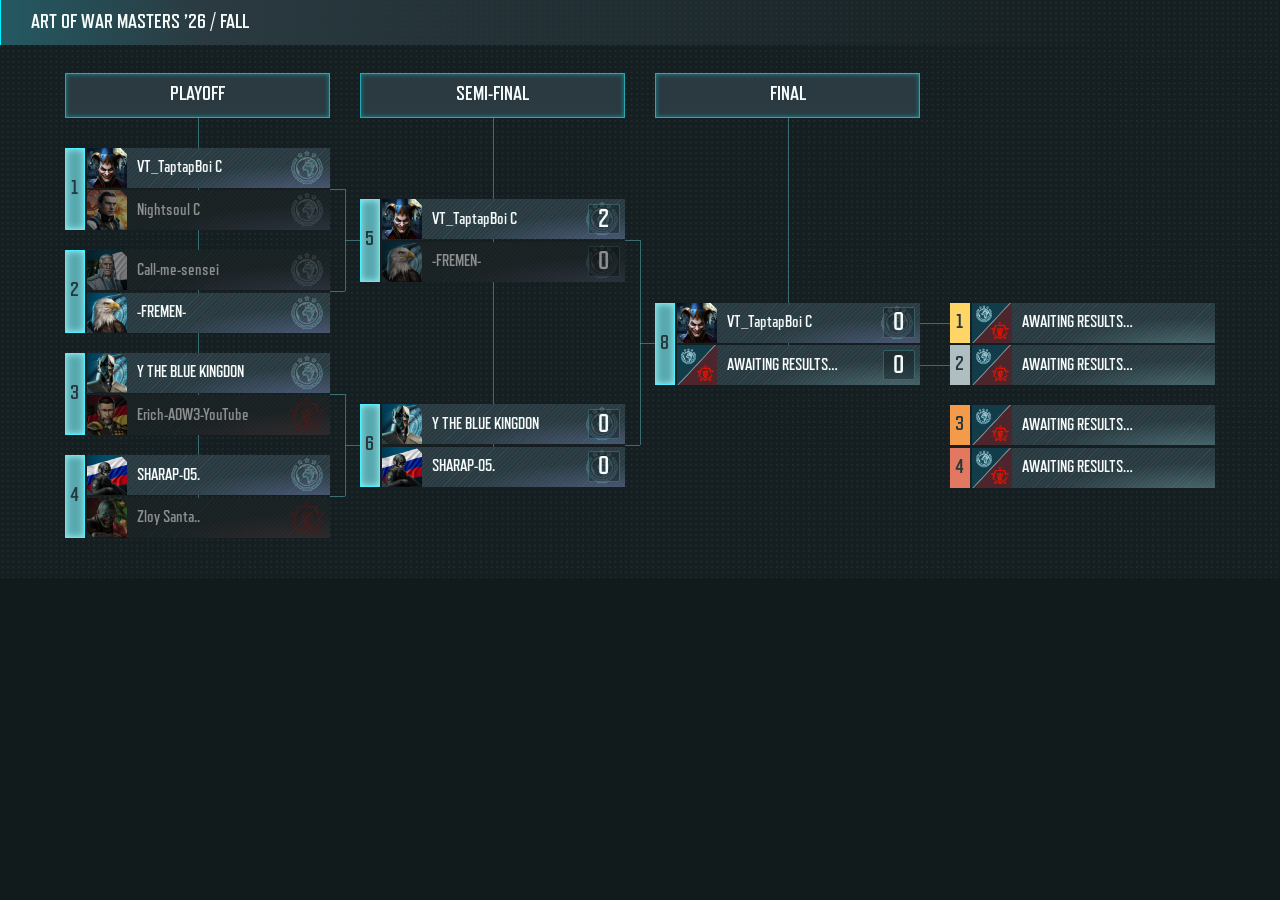
<file: index.html>
<!doctype html>
<html data-mode="pages" data-feed="https://raw.githubusercontent.com/aow3-datavault/aow-masters-26-fall/refs/heads/main/state.json" lang="en">
<head>
  <meta charset="utf-8">
  <meta name="viewport" content="width=device-width, initial-scale=1">
  <title>AOW Masters Lab</title>
  <link rel="stylesheet" href="styles.css">
  <script src="app.js" defer></script>
</head>
<body>
  <main id="app" aria-live="polite"></main>
</body>
</html>
</file>
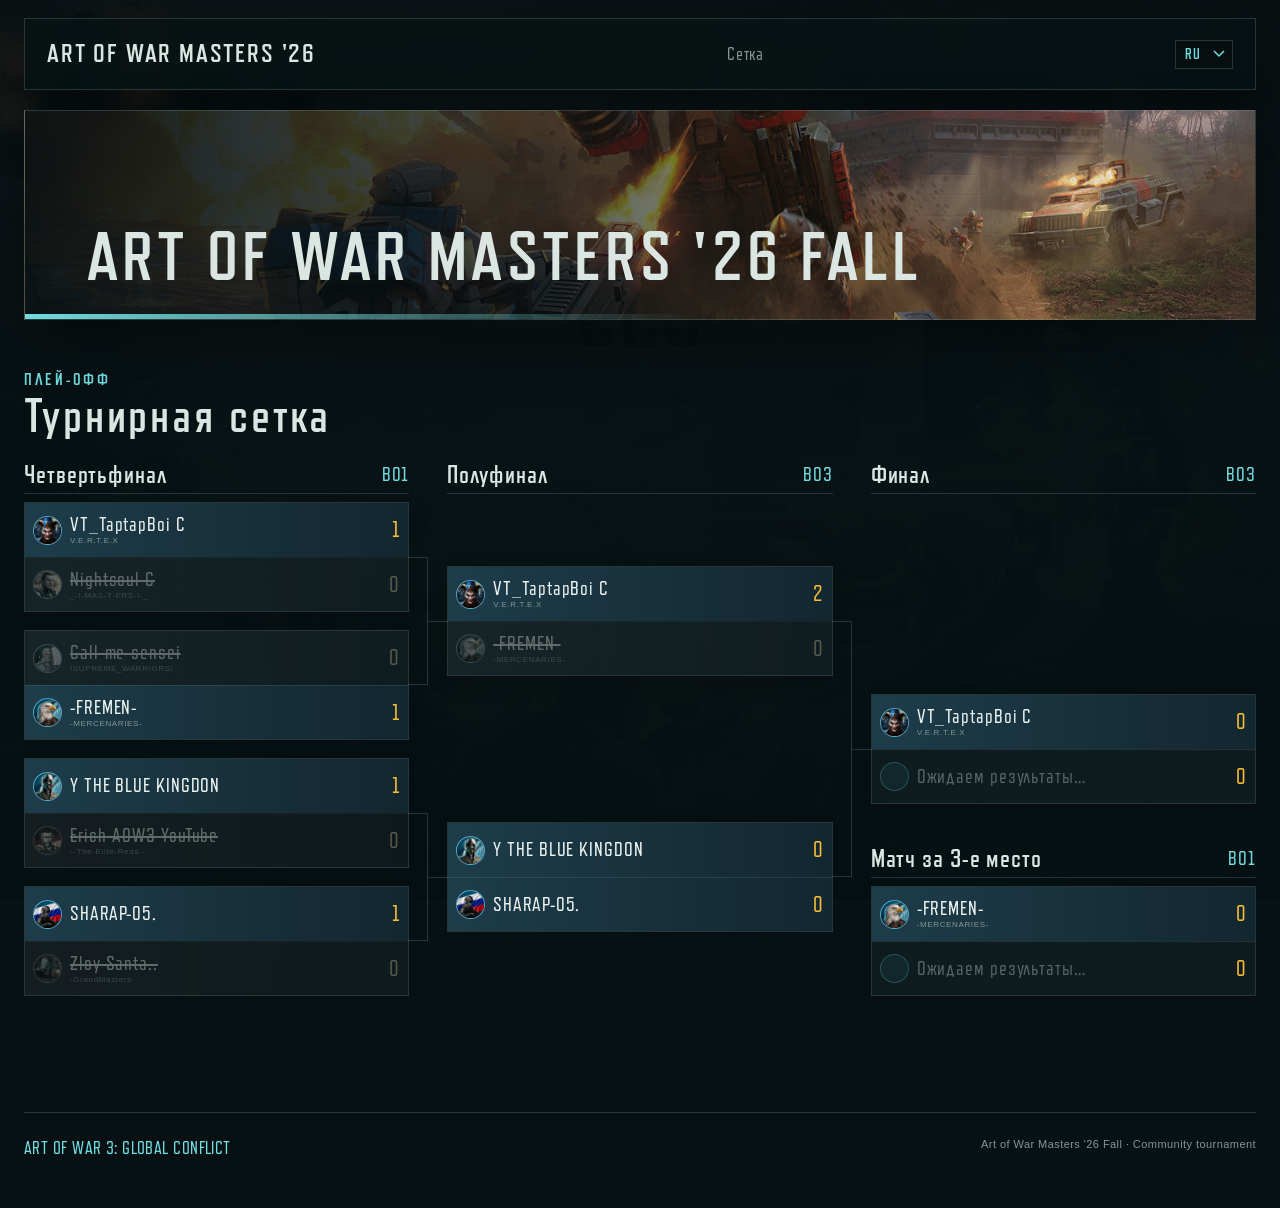
<file: fall/index.html>
<!doctype html>
<html data-mode="pages" data-feed="https://raw.githubusercontent.com/aow3-datavault/aow-masters-26-fall/refs/heads/main/state.json" lang="ru">
  <head>
    <meta charset="UTF-8" />
    <meta name="viewport" content="width=device-width, initial-scale=1" />
    <meta name="theme-color" content="#0b1114" />
    <title>Art of War Masters '26 Fall</title>
    <link rel="stylesheet" href="styles.css" /><link rel="stylesheet" href="fall.css" />
  </head>
  <body>
    <header class="site-header">
      <a class="brand" href="#top" aria-label="Art of War Masters '26 Fall">
        <span>ART OF WAR MASTERS '26</span>
      </a>
      <nav data-i18n-aria-label="navigationLabel" aria-label="Навигация по странице">
        <a href="#bracket" data-i18n="navBracket">Сетка</a>
      </nav>
      <label class="language-switch"><span class="visually-hidden" data-i18n="languageLabel">Язык</span><select id="language-select" data-i18n-aria-label="languageLabel" aria-label="Язык"><option value="ru">RU</option><option value="en">EN</option></select></label>
    </header>

    <main id="top">
      <section class="hero" aria-labelledby="page-title">
        <div class="hero-copy">
          <h1 id="page-title">ART OF WAR MASTERS '26 FALL</h1>
        </div>
      </section>

      <section class="section bracket-section" id="bracket" aria-labelledby="bracket-title">
        <div class="section-heading">
          <div>
            <p class="eyebrow" data-i18n="mainStage">Основной этап</p>
            <h2 id="bracket-title" data-i18n="bracketTitle">Турнирная сетка</h2>
          </div>
        </div>
        <div class="playoff-viewport" tabindex="0" data-i18n-aria-label="bracketLabel" aria-label="Турнирная сетка. На мобильном листайте вправо между стадиями.">
          <div class="playoff-bracket" id="bracket-content" aria-live="polite"></div>
        </div>
      </section>

    </main>

    <footer><span>ART OF WAR 3: GLOBAL CONFLICT</span><p data-i18n="footer">Art of War Masters '26 Fall · Community tournament</p></footer>

    <script src="app.js"></script>
  </body>
</html>
</file>
<file: styles.css>
:root{color-scheme:dark;--bg:#10191c;--panel:#2a3a40;--panel2:#34474d;--cyan:#00f0ff;--white:#f4f8f8;--muted:#93a5a9;--line:rgba(184,222,226,.13);font-family:Inter,'Segoe UI',sans-serif;color:var(--white)}*{box-sizing:border-box}body{margin:0;background:radial-gradient(ellipse at 50% 0%,#263b40 0%,#172529 48%,#10191c 100%);min-height:100vh}button,input{font:inherit}.operator-shell{max-width:1550px;margin:0 auto;padding:30px 42px 20px;min-height:100vh;display:flex;flex-direction:column}.operator-header{display:flex;align-items:center;gap:30px;padding:0 0 25px;border-bottom:1px solid var(--line)}.brand{display:flex;align-items:center;gap:13px}.brand-mark{font:800 27px 'Barlow Condensed',Impact,sans-serif;color:var(--cyan);letter-spacing:.08em;border:1px solid var(--cyan);padding:3px 8px;transform:skew(-7deg)}.brand-copy{font:700 25px 'Barlow Condensed',Impact,sans-serif;letter-spacing:.08em}.brand-subtitle{font-size:10px;letter-spacing:.2em;color:var(--muted);padding-left:10px;border-left:1px solid var(--line)}.connection{margin-left:auto;color:var(--muted);font-size:11px;letter-spacing:.11em;display:flex;align-items:center;gap:8px}.connection.online{color:#9de9d5}.connection-dot{width:8px;height:8px;border-radius:50%;background:#ffb85c}.online .connection-dot{background:#52edbd;box-shadow:0 0 12px #52edbd}.locale-link{font-size:10px;color:var(--cyan);text-decoration:none;letter-spacing:.13em}.operator-grid{display:grid;grid-template-columns:minmax(300px,.85fr) minmax(420px,1.5fr);gap:20px;flex:1;padding:24px 0}.panel{background:linear-gradient(145deg,rgba(48,67,73,.96),rgba(37,53,58,.96));border:1px solid rgba(178,220,225,.1);border-radius:6px;padding:23px;box-shadow:0 14px 40px #0002}.panel h2{font:700 18px 'Barlow Condensed',Impact,sans-serif;letter-spacing:.15em;margin:0 0 21px;color:#d8e5e6}.rounds-panel{overflow:auto}.round-group{margin:0 0 24px}.round-group h3{font:600 12px Inter,sans-serif;color:var(--cyan);letter-spacing:.1em;margin:0 0 9px}.match-item{width:100%;display:flex;justify-content:space-between;align-items:center;gap:8px;text-align:left;padding:12px 13px;background:#1f2d31;border:1px solid transparent;color:var(--white);cursor:pointer;margin:5px 0;border-radius:4px}.match-item:hover,.match-item.selected{border-color:rgba(0,240,255,.5);background:#23383d}.match-item-names{font-size:12px}.match-item-score{font:700 15px 'Barlow Condensed',Impact,sans-serif;color:var(--cyan)}.operator-right{display:flex;flex-direction:column;gap:18px}.preview-panel{flex:1}.preview-round,.preview-game{font-size:10px;letter-spacing:.16em;color:var(--cyan);text-transform:uppercase}.preview-score{display:grid;grid-template-columns:1fr 1fr;gap:12px;margin:22px 0}.preview-side{display:flex;align-items:center;justify-content:space-between;background:#1c292d;padding:16px;border-left:2px solid #667b80}.preview-side.winner{border-color:var(--cyan)}.preview-identity{display:flex;flex-direction:column;gap:6px}.preview-identity strong{font-size:15px}.preview-identity small{font-size:10px;color:var(--muted)}.preview-side>b{font:700 26px 'Barlow Condensed',Impact,sans-serif}.preview-game{text-align:center;margin-bottom:18px}.button{border:0;border-radius:3px;padding:12px 17px;font:700 12px 'Barlow Condensed',Impact,sans-serif;letter-spacing:.13em;cursor:pointer}.primary{background:var(--cyan);color:#062226}.primary:hover{background:#8afaff}.secondary{background:#3f565d;color:var(--white)}.secondary:hover{background:#526d74}.result-form{display:flex;align-items:end;gap:12px}.score-input{display:flex;flex:1;flex-direction:column;gap:8px;font-size:11px;color:var(--muted)}.score-input input{background:#192529;border:1px solid #50646a;border-radius:3px;color:white;padding:10px;width:100%}.muted{color:var(--muted);font-size:13px}.operator-footer{display:flex;justify-content:space-between;color:#6e8186;font-size:9px;letter-spacing:.16em;padding-top:8px}.overlay-body{background:transparent;min-height:100vh}.overlay-stage{width:2560px;height:1440px;padding:70px 105px;display:flex;flex-direction:column;align-items:flex-start}.overlay-header{display:flex;align-items:center;gap:22px;margin-bottom:16px}.overlay-title{font:700 26px 'Barlow Condensed',Impact,sans-serif;letter-spacing:.14em;text-shadow:0 2px 12px #000}.live-tag{display:inline-block;font-size:10px;letter-spacing:.14em;color:#111;background:var(--cyan);padding:6px 10px;border-radius:2px;font-weight:700}.scoreboard{width:980px;background:linear-gradient(90deg,rgba(25,39,43,.97),rgba(42,58,64,.97));border:1px solid rgba(0,240,255,.5);box-shadow:0 12px 40px #0007;position:relative;padding:38px 38px 30px}.score-meta{color:var(--cyan);font:600 13px 'Barlow Condensed',Impact,sans-serif;letter-spacing:.16em;text-transform:uppercase;margin-bottom:17px}.score-side{display:grid;grid-template-columns:1fr 110px;align-items:center;border-top:1px solid var(--line);padding:19px 0}.score-identity{display:flex;flex-direction:column;gap:5px}.score-name{font:700 34px 'Barlow Condensed',Impact,sans-serif;letter-spacing:.04em;text-transform:uppercase;text-shadow:0 2px 8px #0007}.score-detail{font-size:12px;letter-spacing:.12em;color:#a5b9bc;text-transform:uppercase}.score-value{font:800 48px 'Barlow Condensed',Impact,sans-serif;text-align:center;color:#eaf4f5}.winner .score-name,.winner .score-value{color:var(--cyan)}.game-status{position:absolute;right:38px;bottom:28px;color:var(--cyan);font:700 12px 'Barlow Condensed',Impact,sans-serif;letter-spacing:.16em}.overlay-empty{background:rgba(25,39,43,.9);padding:22px 30px;color:var(--cyan);font:700 14px 'Barlow Condensed',Impact,sans-serif;letter-spacing:.18em}.bracket-body{overflow:hidden;background:radial-gradient(ellipse at 50% 0%,#273a40 0%,#152226 60%,#10191c 100%)}.bracket-page{width:2560px;height:1155px;padding:52px 76px 45px;display:flex;flex-direction:column}.bracket-header{display:flex;align-items:center;gap:22px;border-bottom:1px solid var(--line);padding-bottom:22px}.bracket-header h1{font:700 31px 'Barlow Condensed',Impact,sans-serif;letter-spacing:.15em;margin:0}.bracket-header .live-tag{margin-left:auto}.bracket-columns{display:flex;gap:25px;justify-content:space-between;flex:1;min-height:0;padding-top:24px}.bracket-round{flex:1;min-width:0;display:flex;flex-direction:column;justify-content:space-around;gap:16px}.bracket-round h2{font:600 14px 'Barlow Condensed',Impact,sans-serif;letter-spacing:.15em;color:var(--cyan);text-transform:uppercase;margin:0 0 10px}.bracket-match{background:linear-gradient(140deg,#2a3a40,#223136);border:1px solid var(--line);border-radius:4px;padding:12px 14px;box-shadow:0 8px 24px #0003}.bracket-match.is-live{border-color:var(--cyan);box-shadow:0 0 18px #00f0ff22}.match-id{font-size:9px;letter-spacing:.15em;color:var(--muted);text-align:right;margin-bottom:7px}.is-live .match-id{color:var(--cyan)}.bracket-player{display:flex;align-items:center;justify-content:space-between;padding:9px 4px;border-top:1px solid var(--line);gap:12px}.bracket-player.winner .bracket-name,.bracket-player.winner .bracket-score{color:var(--cyan)}.bracket-name{font:600 15px 'Barlow Condensed',Impact,sans-serif;letter-spacing:.03em;white-space:nowrap;overflow:hidden;text-overflow:ellipsis}.bracket-score{font:700 17px 'Barlow Condensed',Impact,sans-serif}.empty-state{color:var(--muted);font-size:18px;margin:auto}@media(max-width:800px){.operator-shell{padding:18px}.operator-header{flex-wrap:wrap}.operator-grid{grid-template-columns:1fr}.result-form{flex-wrap:wrap}.score-input{min-width:90px}}

.game-monitor {
  margin: 12px 0 0;
  color: var(--muted);
  font-size: 12px;
  font-variant-numeric: tabular-nums;
}

.broadcast-body {
  overflow: hidden;
  background: #0b171b;
}

.broadcast-stage {
  --accent: #59edf4;
  position: relative;
  isolation: isolate;
  display: grid;
  align-content: center;
  gap: clamp(20px, 4.5vh, 80px);
  min-height: 100vh;
  padding: 5vh 5.5vw;
  overflow: hidden;
  text-transform: uppercase;
  background:
    linear-gradient(180deg, #07121740, #0c1c25a0 50%, #061014f5),
    radial-gradient(ellipse at 50% 42%, #2c65715c, #0b171bef 82%),
    url('summer/assets/aow-background.jpg') center / cover;
}

.broadcast-stage::before {
  position: absolute;
  z-index: -1;
  inset: 0;
  content: '';
  background: repeating-linear-gradient(130deg, #b7e4eb00 0 34px, #b7e4eb17 34px 35px);
  mask-image: linear-gradient(110deg, #0009, transparent 45%, #0009);
}

.broadcast-stage::after {
  position: absolute;
  z-index: -1;
  inset: 4.8vh 3vw;
  content: '';
  background:
    linear-gradient(var(--accent), var(--accent)) top left / 2vw 2px,
    linear-gradient(var(--accent), var(--accent)) top left / 2px 2vw,
    linear-gradient(var(--accent), var(--accent)) bottom right / 2vw 2px,
    linear-gradient(var(--accent), var(--accent)) bottom right / 2px 2vw;
  background-repeat: no-repeat;
  opacity: .55;
}

.broadcast-header {
  position: relative;
  text-align: center;
  color: #f1fafb;
}

.broadcast-brand {
  display: inline-block;
  padding: .38em .9em .44em 1.12em;
  color: var(--accent);
  background: #0b1b24dd;
  border-block: 1px solid #c2e8f355;
  font: 700 clamp(13px, 1.25vw, 36px)/1 'Barlow Condensed', 'Arial Narrow', sans-serif;
  letter-spacing: .22em;
}

.broadcast-heading {
  margin: .25em 0 .1em;
  font: 800 clamp(28px, 5vw, 138px)/.94 'Barlow Condensed', 'Arial Narrow', sans-serif;
  letter-spacing: .035em;
  text-shadow: 0 .15em .34em #000a;
}

.broadcast-meta {
  margin: .7em 0 0;
  color: #bdd8dd;
  font: 700 clamp(12px, 1.2vw, 32px)/1.2 'Barlow Condensed', 'Arial Narrow', sans-serif;
  letter-spacing: .15em;
}

.versus-lineup, .result-lineup {
  display: grid;
  grid-template-columns: minmax(0, 1fr) 12vw minmax(0, 1fr);
  align-items: center;
}

.broadcast-player {
  --side-color: #77d9ff;
  --side-dark: #193a4d;
  --direction: -1;
  position: relative;
  display: grid;
  align-items: center;
  grid-template-columns: auto minmax(0, 1fr);
  gap: clamp(10px, 1.65vw, 42px);
  min-height: 12vw;
  padding: 2vw 2.2vw;
  overflow: hidden;
  border-block: 2px solid var(--side-color);
  background: linear-gradient(105deg, var(--side-dark), #10212cd9 72%);
  box-shadow: 0 1.6vw 3.6vw #0008, inset 0 0 2.5vw #03090b88;
  clip-path: polygon(0 0, calc(100% - 2vw) 0, 100% 2vw, 100% 100%, 2vw 100%, 0 calc(100% - 2vw));
}

.broadcast-player::after {
  position: absolute;
  inset: 0;
  pointer-events: none;
  content: '';
  background: repeating-linear-gradient(120deg, transparent 0 12px, #fff 12px 13px);
  opacity: .035;
}

.broadcast-resistance {
  --side-color: #f9ac6f;
  --side-dark: #4c2922;
}

.broadcast-side-1 {
  --direction: 1;
  grid-template-columns: minmax(0, 1fr) auto;
  text-align: right;
  background: linear-gradient(-105deg, var(--side-dark), #10212cd9 72%);
  clip-path: polygon(2vw 0, 100% 0, 100% calc(100% - 2vw), calc(100% - 2vw) 100%, 0 100%, 0 2vw);
}

.broadcast-side-1 .broadcast-avatar { order: 1; }

.broadcast-avatar {
  position: relative;
  display: grid;
  width: clamp(42px, 6.3vw, 175px);
  aspect-ratio: 1;
  place-items: center;
  overflow: hidden;
  border: 1px solid var(--side-color, var(--accent));
  color: var(--side-color, var(--accent));
  background: #09161e;
  font: 800 clamp(16px, 2.4vw, 67px)/1 'Barlow Condensed', 'Arial Narrow', sans-serif;
  clip-path: polygon(0 0, 83% 0, 100% 17%, 100% 100%, 17% 100%, 0 83%);
}

.broadcast-avatar-image {
  position: absolute;
  inset: 0;
  width: 100%;
  height: 100%;
  object-fit: contain;
}

.broadcast-name, .podium-name {
  margin: .12em 0;
  overflow-wrap: anywhere;
  font: 800 clamp(16px, 2.65vw, 75px)/1.04 'Barlow Condensed', 'Arial Narrow', sans-serif;
  letter-spacing: .015em;
}

.broadcast-faction, .broadcast-clan, .podium-clan, .victory-clan {
  margin: 0;
  overflow-wrap: anywhere;
  color: var(--side-color, var(--accent));
  font-size: clamp(9px, .9vw, 24px);
  font-weight: 650;
  letter-spacing: .12em;
}

.broadcast-clan, .podium-clan, .victory-clan { color: #c7d6da; }

.broadcast-versus .broadcast-player {
  animation: versus-rush .92s cubic-bezier(.16,.8,.25,1) both;
}

.broadcast-versus .broadcast-identity {
  animation: broadcast-rise .48s .77s cubic-bezier(.16,.8,.25,1) both;
}

.broadcast-versus .broadcast-meta {
  animation: broadcast-rise .6s 1.62s both;
}

.versus-impact {
  position: relative;
  display: grid;
  place-items: center;
  color: #f5fdff;
}

.versus-mark {
  text-shadow: 0 0 .42em #3ce1f6, .05em .075em 0 #07151d;
  font: italic 900 clamp(31px, 7.2vw, 200px)/1 Impact, 'Arial Narrow', sans-serif;
  animation: versus-slam .53s 1.19s cubic-bezier(.2,.74,.26,1) both;
}

.versus-ring {
  position: absolute;
  width: 10vw;
  aspect-ratio: 1;
  border: 2px solid #aaf7fc;
  border-radius: 50%;
  box-shadow: 0 0 2vw #5febff;
  opacity: 0;
  animation: versus-ring .78s 1.42s cubic-bezier(.17,.6,.3,1) both;
}

.versus-flash {
  position: absolute;
  z-index: 2;
  top: 55%;
  left: 50%;
  width: 0;
  height: 0;
  pointer-events: none;
}

.versus-flash::before {
  position: absolute;
  inset: -19vw;
  content: '';
  opacity: 0;
  background: radial-gradient(ellipse, #b7fbffbb, #45ddec35 28%, transparent 61%);
  mix-blend-mode: screen;
  animation: versus-glow .65s 1.42s both;
}

.versus-spark {
  position: absolute;
  width: .8vw;
  height: 2px;
  background: #b7fbff;
  box-shadow: 0 0 .6vw #62efff;
  opacity: 0;
  animation: versus-spark .72s 1.42s cubic-bezier(.12,.7,.36,1) both;
}

.broadcast-winner {
  --side-color: #f4d08b;
  --side-dark: #553b1e;
}

.broadcast-result .broadcast-player {
  animation: broadcast-rise .65s .36s both;
}

.result-score {
  text-align: center;
  color: #f5faff;
  font: 800 clamp(19px, 4.5vw, 130px)/1 'Barlow Condensed', 'Arial Narrow', sans-serif;
  font-variant-numeric: tabular-nums;
  white-space: nowrap;
  text-shadow: 0 0 .4em #50c1daaa;
  animation: broadcast-rise .52s .66s both;
}

.broadcast-victory, .broadcast-podium {
  --accent: #f1ca7d;
  background:
    radial-gradient(ellipse at 50% 47%, #77552b66, #0d1b20dc 72%, #071116ef),
    linear-gradient(#1b1f27aa, #091419e8),
    url('summer/assets/aow-background.jpg') center / cover;
}

.victory-banner {
  position: relative;
  display: grid;
  justify-items: center;
  justify-self: center;
  gap: 1vw;
  width: min(74vw, 1690px);
  padding: 2vw 4vw;
  border-block: 1px solid #f1ca7d88;
  text-align: center;
  background: radial-gradient(ellipse, #7e5b2b8f, #3b291ba8 63%, #251c1800);
  animation: victory-reveal .95s .55s both;
}

.victory-banner .broadcast-avatar { width: clamp(56px, 9vw, 235px); }

.victory-name {
  margin: 0;
  color: #ffedc6;
  overflow-wrap: anywhere;
  font: 800 clamp(25px, 5vw, 136px)/1 'Barlow Condensed', 'Arial Narrow', sans-serif;
  text-shadow: 0 0 .38em #db9d4777, 0 .1em .22em #090805b3;
}

.podium-lineup {
  display: grid;
  grid-template-columns: repeat(3, minmax(0, 1fr));
  align-items: end;
  justify-self: center;
  gap: 1.3vw;
  width: min(82vw, 1900px);
}

.podium-place {
  --side-color: #f5cb70;
  --stand-height: min(18vh, 10vw);
  display: flex;
  flex-direction: column;
  align-items: center;
  justify-content: end;
  gap: .45vw;
  min-width: 0;
  text-align: center;
  animation: podium-reveal .75s 1.12s cubic-bezier(.16,.8,.25,1) both;
}

.podium-place-2 {
  --side-color: #c3e3ee;
  --stand-height: min(12vh, 7vw);
  grid-column: 1;
  grid-row: 1;
  animation-delay: .86s;
}

.podium-place-1 {
  grid-column: 2;
  grid-row: 1;
}

.podium-place-3 {
  --side-color: #e8a483;
  --stand-height: min(8vh, 5vw);
  grid-column: 3;
  grid-row: 1;
  animation-delay: .5s;
}

.podium-label {
  color: var(--side-color);
  font: 700 clamp(10px, 1.15vw, 32px)/1.1 'Barlow Condensed', 'Arial Narrow', sans-serif;
  letter-spacing: .12em;
}

.podium-name {
  width: 100%;
  color: #edf7fb;
  font-size: clamp(13px, 2.25vw, 64px);
}

.podium-plinth {
  display: grid;
  width: 100%;
  height: var(--stand-height);
  margin-top: .5vw;
  place-items: center;
  border-top: 2px solid var(--side-color);
  background: linear-gradient(180deg, color-mix(in srgb, var(--side-color) 32%, #14212b), #101d24);
  clip-path: polygon(1vw 0, calc(100% - 1vw) 0, 100% 1vw, 100% 100%, 0 100%, 0 1vw);
  color: var(--side-color);
  font: 800 clamp(20px, 3.5vw, 100px)/1 'Barlow Condensed', 'Arial Narrow', sans-serif;
}

.broadcast-waiting .broadcast-heading {
  margin: .7em 0 0;
  color: #d5e3e7;
  font-size: clamp(20px, 2.6vw, 72px);
}

@keyframes versus-rush {
  0% { opacity: 0; transform: translateX(calc(var(--direction) * 52vw)) skewX(calc(var(--direction) * 14deg)); }
  45% { opacity: 1; }
  72% { transform: translateX(calc(var(--direction) * -1vw)) skewX(0); }
  100% { transform: translateX(0); }
}

@keyframes versus-slam {
  0% { opacity: 0; transform: scale(1.8); filter: blur(.08em); }
  47% { opacity: 1; transform: scale(.86); filter: blur(0); }
  100% { transform: scale(1); }
}

@keyframes versus-ring {
  0% { opacity: .85; transform: scale(.48); }
  100% { opacity: 0; transform: scale(3.7); }
}

@keyframes versus-glow {
  0% { opacity: .7; transform: scale(.65); }
  100% { opacity: 0; transform: scale(1.35); }
}

@keyframes versus-spark {
  0% { opacity: .92; transform: rotate(var(--angle)) translateX(1.1vw) scaleX(.2); }
  100% { opacity: 0; transform: rotate(var(--angle)) translateX(var(--distance)) scaleX(1.8); }
}

@keyframes broadcast-rise {
  0% { opacity: 0; transform: translateY(1.35vw); }
  100% { opacity: 1; transform: translateY(0); }
}

@keyframes victory-reveal {
  0% { opacity: 0; transform: scale(.94); filter: brightness(1.7); }
  100% { opacity: 1; transform: scale(1); filter: brightness(1); }
}

@keyframes podium-reveal {
  0% { opacity: 0; transform: translateY(10vh); }
  100% { opacity: 1; transform: translateY(0); }
}

@media (prefers-reduced-motion: reduce) {
  .broadcast-stage *, .broadcast-stage *::before { animation: none !important; }
}


@font-face {
  font-family: 'Masters Broadcast';
  src: url('summer/assets/Refrigerator-Deluxe-Bold.otf') format('opentype');
  font-weight: 700;
  font-display: swap;
}
.masters-bracket-body {
  margin: 0;
  overflow: hidden;
  background: #111b1c;
}
.masters-bracket-body #app {
  width: min(100vw, calc(100vh * 2560 / 1155));
  container-type: inline-size;
}
.masters-bracket {
  position: relative;
  isolation: isolate;
  aspect-ratio: 2560 / 1155;
  overflow: hidden;
  color: #f6fbfb;
  font: 700 1.28cqw / 1 'Masters Broadcast', 'Arial Narrow', sans-serif;
  background:
    radial-gradient(circle, #7b9c991c .055cqw, transparent .075cqw) 0 0 / .42cqw .42cqw,
    #151e20;
}
.masters-bracket-title {
  display: flex;
  align-items: center;
  height: 3.515625cqw;
  margin: 0;
  padding-left: 2.34cqw;
  border-left: .13cqw solid #00f0ff;
  background: linear-gradient(90deg, #245962, #2a3a40 16%, transparent 88%);
  font: inherit;
  font-size: 1.56cqw;
  text-transform: uppercase;
}
.masters-bracket-heading,
.masters-bracket-line,
.masters-bracket-match,
.masters-bracket-place {
  position: absolute;
}
.masters-bracket-line {
  background: #58b7bd85;
  pointer-events: none;
}
.masters-bracket-heading {
  display: grid;
  place-items: center;
  width: 20.703125cqw;
  height: 3.515625cqw;
  margin: 0;
  border: .06cqw solid #28a7b4;
  box-shadow: inset 0 0 .45cqw #00f0ff73;
  background: #2a3a40;
  font: inherit;
  font-size: 1.56cqw;
  text-transform: uppercase;
}
.masters-bracket-match,
.masters-bracket-place,
.masters-bracket-rows {
  display: flex;
  gap: .1953125cqw;
}
.masters-bracket-rows { flex-direction: column; }
.masters-bracket-number,
.masters-bracket-medal {
  display: grid;
  place-items: center;
  width: 1.5234375cqw;
  color: #26383d;
  font-size: 1.56cqw;
}
.masters-bracket-number {
  background: #58a8af;
  border: .06cqw solid #4cf0ff;
  box-shadow: inset 0 0 .55cqw #9af8fb;
}
.masters-bracket-medal.medal-1 { background: #ffd568; }
.masters-bracket-medal.medal-2 { background: #afbec0; }
.masters-bracket-medal.medal-3 { background: #f39b49; }
.masters-bracket-medal.medal-4 { background: #e37860; }
.masters-bracket-card {
  --faction: #83bbc160;
  display: flex;
  align-items: center;
  position: relative;
  gap: .78cqw;
  width: 18.984375cqw;
  height: 3.125cqw;
  padding-right: .43cqw;
  overflow: hidden;
  background:
    radial-gradient(ellipse at 95% 115%, var(--faction), transparent 47%),
    repeating-linear-gradient(135deg, #7cf5ff12 0 .06cqw, transparent .06cqw .24cqw),
    #2a3a40;
}
.masters-bracket-resistance { --faction: #b862635f; --emblem: url('resistance.png'); }
.masters-bracket-confederation { --faction: #727bb37c; --emblem: url('confederation.png'); }
.masters-bracket-card:is(.masters-bracket-confederation, .masters-bracket-resistance)::before {
  content: '';
  position: absolute;
  right: .1cqw;
  top: 0;
  width: 3.4cqw;
  height: 100%;
  background: var(--emblem) center / contain no-repeat;
  opacity: .37;
  pointer-events: none;
}
.masters-bracket-card.is-eliminated { filter: brightness(.57) saturate(.72); }
.overlay-stage {
  width: 100%;
  height: auto;
  padding: clamp(12px, 2.73vw, 70px) clamp(12px, 4.1vw, 105px);
  container-type: inline-size;
}
.masters-scoreboard {
  --score-row: clamp(40px, 3vw, 76px);
  width: min(100%, clamp(260px, 25.8vw, 660px));
  display: grid;
  gap: 3px;
  font: 700 clamp(15px, 1.28vw, 33px)/1 'Masters Broadcast', 'Arial Narrow', sans-serif;
  filter: drop-shadow(0 4px 9px #0008);
}
.masters-scoreboard-header {
  display: flex;
  align-items: center;
  justify-content: space-between;
  gap: 6px;
  padding: .36em .55em;
  color: #edfaff;
  background: #2a3a40;
  border: 1px solid #51b7c5;
  box-shadow: inset 0 0 8px #55ddea6b;
  text-transform: uppercase;
  font-size: .78em;
}
.masters-scoreboard-header span:last-child { color: #b9e5ec; white-space: nowrap; }
.masters-scoreboard .masters-scoreboard-row {
  width: 100%;
  height: var(--score-row);
  gap: .42em;
  padding-right: .22em;
  background-size: 100% 100%;
}
.masters-scoreboard .masters-scoreboard-row::before {
  width: var(--score-row);
  right: .3em;
  opacity: .30;
}
.masters-scoreboard .masters-scoreboard-row .broadcast-avatar,
.masters-scoreboard .masters-scoreboard-row .masters-bracket-placeholder {
  flex: 0 0 var(--score-row);
  width: var(--score-row);
  height: var(--score-row);
  clip-path: none;
}
.masters-scoreboard .masters-scoreboard-row.is-eliminated { filter: brightness(.76) saturate(.75); }
.masters-scoreboard .masters-scoreboard-row.is-winner { box-shadow: inset 0 0 0 1px #5ac3cf; }
.masters-scoreboard-name, .masters-scoreboard-value { position: relative; z-index: 1; }
.masters-scoreboard-name {
  flex: 1;
  min-width: 0;
  white-space: nowrap;
  overflow: hidden;
  text-overflow: ellipsis;
}
.masters-scoreboard-value {
  display: grid;
  place-items: center;
  width: calc(var(--score-row) * .75);
  height: calc(var(--score-row) * .75);
  background: rgb(14 26 31 / 40%);
  border: 1px solid #5cc4cc52;
  border-radius: 2px;
  font-size: 1.32em;
}
.reset-broadcast { margin-left: .5em; }
.reset-broadcast:disabled { opacity: .5; cursor: default; }
.masters-bracket-card .broadcast-avatar,
.masters-bracket-placeholder {
  display: grid;
  flex: 0 0 3.125cqw;
  place-items: center;
  position: relative;
  width: 3.125cqw;
  height: 3.125cqw;
  margin: 0;
  overflow: hidden;
  border: 0;
  border-radius: 0;
  background: linear-gradient(145deg, #35677c, #10202b);
  color: #d7e6e9;
  box-shadow: none;
}
.masters-bracket-card .broadcast-avatar-image { width: 100%; height: 100%; object-fit: cover; }
.broadcast-avatar[data-faction="confederation"] {
  background: #09161e url('avatar-confederation.png') center / cover no-repeat;
}
.broadcast-avatar[data-faction="resistance"] {
  background: #09161e url('avatar-resistance.png') center / cover no-repeat;
}
.masters-bracket-placeholder {
  background:
    linear-gradient(133deg, #123c49 0 48%, #c4d3d87a 49% 50%, #4c262c 51% 100%);
}
.masters-bracket-placeholder::before,
.masters-bracket-placeholder::after {
  content: '';
  position: absolute;
  width: 1.56cqw;
  height: 1.56cqw;
  background: center / contain no-repeat;
}
.masters-bracket-placeholder::before {
  top: .12cqw;
  left: .14cqw;
  background-image: url('confederation.png');
}
.masters-bracket-placeholder::after {
  bottom: .12cqw;
  right: .14cqw;
  background-image: url('resistance.png');
}
.masters-bracket-name {
  position: relative;
  flex: 1;
  min-width: 0;
  overflow: hidden;
  text-overflow: ellipsis;
  white-space: nowrap;
}
.masters-bracket-neutral .masters-bracket-name { text-transform: uppercase; }
.masters-bracket-score {
  position: relative;
  display: grid;
  place-items: center;
  flex: 0 0 2.46cqw;
  height: 2.42cqw;
  border: .04cqw solid #5cc4cc52;
  border-radius: .15625cqw;
  background: rgb(14 26 31 / 40%);
  font-size: 1.95cqw;
}
</file>
<file: fall/styles.css>
@font-face {
  font-family: Refrigerator;
  src: url('assets/Refrigerator-Deluxe.otf') format('opentype');
  font-weight: 400;
}

@font-face {
  font-family: Refrigerator;
  src: url('assets/Refrigerator-Deluxe-Bold.otf') format('opentype');
  font-weight: 700;
}

:root {
  --ink: #dbe6e3;
  --muted: #849696;
  --dim: #526466;
  --teal: #71dde0;
  --teal-deep: #1a777b;
  --gold: #f5bc39;
  --panel: rgba(17, 29, 31, .91);
  --line: rgba(145, 182, 181, .23);
  --line-hot: rgba(113, 222, 224, .63);
  --shadow: 0 22px 50px rgba(0, 0, 0, .35);
}

* { box-sizing: border-box; }
html { scroll-behavior: smooth; }
body {
  min-width: 320px;
  margin: 0;
  color: var(--ink);
  font-family: Refrigerator, 'Arial Narrow', Arial, sans-serif;
  font-size: 20px;
  letter-spacing: .045em;
  background: linear-gradient(180deg, rgba(5, 12, 14, .9), rgba(5, 15, 18, .98) 30%, #071113), url('assets/aow-background.jpg') center top / cover fixed;
}
body::before { content: ''; position: fixed; inset: 0; z-index: -1; opacity: .3; pointer-events: none; background: repeating-linear-gradient(0deg, transparent 0 3px, rgba(118, 225, 225, .025) 4px); }
a { color: inherit; text-decoration: none; }

.site-header { width: min(1480px, calc(100% - 48px)); min-height: 72px; margin: 18px auto; padding: 14px 22px; display: flex; justify-content: space-between; align-items: center; border: 1px solid var(--line); background: rgba(8, 18, 20, .78); box-shadow: var(--shadow); backdrop-filter: blur(12px); }
.brand { color: var(--ink); font-size: 26px; font-weight: 700; letter-spacing: .07em; line-height: 1; white-space: nowrap; }
nav { display: flex; gap: 30px; color: var(--muted); font-size: 18px; }
nav a { transition: color .2s ease; }
nav a:hover { color: var(--teal); }
.language-switch select { appearance: none; min-width: 58px; padding: 6px 23px 6px 9px; color: var(--teal); border: 1px solid var(--line); border-radius: 0; outline: 0; background: rgba(6, 15, 17, .9) url("data:image/svg+xml,%3Csvg xmlns='http://www.w3.org/2000/svg' width='12' height='8'%3E%3Cpath d='m1 1 5 5 5-5' fill='none' stroke='%2371dde0' stroke-width='1.5'/%3E%3C/svg%3E") right 7px center / 12px no-repeat; font: 700 15px Refrigerator, sans-serif; letter-spacing: .08em; cursor: pointer; }.language-switch select:focus { border-color: var(--teal); }.visually-hidden { position: absolute; width: 1px; height: 1px; overflow: hidden; clip: rect(0 0 0 0); white-space: nowrap; }.language-dialog[hidden] { display: none; }.language-dialog { position: fixed; z-index: 10; inset: 0; display: grid; place-items: center; padding: 24px; background: rgba(2, 8, 10, .8); backdrop-filter: blur(8px); }.language-dialog-card { width: min(100%, 390px); padding: 28px; border: 1px solid var(--line-hot); background: #0d1d1f; box-shadow: var(--shadow); text-align: center; }.language-dialog-card > p:not(.eyebrow) { margin-bottom: 22px; color: var(--ink); }.language-dialog-card div { display: flex; gap: 10px; }.language-dialog-card button { flex: 1; padding: 10px; color: var(--ink); border: 1px solid var(--line); background: rgba(21, 48, 50, .8); font: 700 19px Refrigerator, sans-serif; letter-spacing: .06em; cursor: pointer; }.language-dialog-card button:hover, .language-dialog-card button:focus { border-color: var(--teal); color: var(--teal); }

main { width: min(1480px, calc(100% - 48px)); margin: 0 auto; }
.hero { min-height: 210px; position: relative; display: flex; align-items: end; margin: 20px 0 50px; padding: 30px 5%; overflow: hidden; border: 1px solid var(--line); background: linear-gradient(90deg, rgba(8, 16, 18, .96) 0%, rgba(8, 16, 18, .72) 42%, rgba(8, 16, 18, .1) 80%), url('assets/aow-banner.jpg') center 44% / cover; box-shadow: var(--shadow); }
.hero::after { content: ''; position: absolute; left: 0; right: 0; bottom: 0; height: 5px; background: linear-gradient(90deg, var(--teal), transparent 55%); }
.hero-copy { position: relative; z-index: 1; max-width: 860px; }
.eyebrow { margin: 0 0 8px; color: var(--teal); font-size: 17px; font-weight: 700; letter-spacing: .16em; text-transform: uppercase; }
h1, h2, h3, p { margin-top: 0; }
h1 { margin: 0; color: var(--ink); font-size: clamp(40px, 5.4vw, 76px); line-height: .88; letter-spacing: .06em; }

.section { margin-bottom: 80px; }
.section-heading { display: flex; align-items: end; justify-content: space-between; gap: 25px; margin-bottom: 20px; }
h2 { margin-bottom: 0; font-size: 48px; line-height: .8; letter-spacing: .06em; }
.stage-note { max-width: 300px; margin: 0; color: var(--muted); font-family: Arial, sans-serif; font-size: 13px; line-height: 1.5; letter-spacing: .01em; text-align: right; }
.playoff-round header, .third-place header { display: flex; justify-content: space-between; align-items: start; min-height: 38px; border-bottom: 1px solid var(--line); }.playoff-round h3, .third-place h3 { margin: 0; font-size: 25px; line-height: 1; }.playoff-round header span, .third-place header span { color: var(--teal); font-size: 16px; }.match { position: relative; width: 100%; border: 1px solid rgba(145, 182, 181, .2); background: rgba(12, 26, 28, .88); box-shadow: 0 6px 18px rgba(0, 0, 0, .16); }.player { min-height: 37px; display: flex; align-items: center; gap: 8px; padding: 4px 8px; background: transparent; }.player + .player { border-top: 1px solid rgba(145, 182, 181, .14); }.avatar { width: 29px; height: 29px; flex: 0 0 29px; border: 1px solid rgba(113, 222, 224, .55); border-radius: 50%; background: #16363a; }.player-copy { min-width: 0; display: grid; gap: 1px; }.player-name { overflow: hidden; color: #edf5f2; font-size: 20px; line-height: 1; text-overflow: ellipsis; white-space: nowrap; }.clan-name { overflow: hidden; color: var(--muted); font-family: Arial, sans-serif; font-size: 8px; line-height: 1.2; letter-spacing: .08em; text-overflow: ellipsis; white-space: nowrap; }.player-score { margin-left: auto; color: var(--gold); font-size: 22px; font-weight: 400; line-height: 1; }.player-empty { background: rgba(21, 35, 37, .44); }.player-empty .player-name { color: var(--dim); }.ghost-avatar { border-color: rgba(132, 150, 150, .2); background: transparent; }.is-eliminated { filter: saturate(.25); opacity: .38; }.is-eliminated .player-name { text-decoration: line-through; }
.no-stream { display: flex; flex-direction: column; }.no-stream .player { flex: 1; }.stream-link { min-height: 20px; display: flex; align-items: center; gap: 5px; margin-top: 2px; padding: 2px 6px; color: #bdd1cf; background: rgba(86, 32, 41, .42); font-family: Arial, sans-serif; font-size: 9px; letter-spacing: .02em; transition: background .2s ease; }.stream-link:hover { background: rgba(159, 45, 56, .7); }.stream-link span { padding: 2px 4px; color: #fff; background: #c33846; font-size: 7px; font-weight: 700; letter-spacing: .06em; }
.qualifying-match .stream-link { min-height: 34px; padding: 4px 7px; font-size: 10px; }.qualifying-match .stream-link span { padding: 3px 5px; font-size: 8px; }
.player-confederation { background: linear-gradient(90deg, rgba(57, 111, 142, .42), rgba(45, 87, 119, .24)); }.player-confederation .avatar { border-color: rgba(121, 209, 236, .72); background: #24475c; }.player-resistance { background: linear-gradient(90deg, rgba(130, 55, 61, .38), rgba(108, 42, 49, .22)); }.player-resistance .avatar { border-color: rgba(233, 126, 132, .7); background: #542d32; }

@media (min-width: 901px) { .third-place { top: 703px; padding-top: 0; } }
.playoff-viewport { overflow-x: auto; padding: 1px 0 18px; scrollbar-color: var(--teal-deep) rgba(5, 14, 16, .6); scrollbar-width: thin; }.playoff-viewport:focus { outline: 1px solid var(--line-hot); outline-offset: 3px; }.playoff-bracket { --match-height: 112px; position: relative; min-width: 1900px; height: 1060px; }.bracket-lines { position: absolute; z-index: 0; top: 38px; left: 0; width: 100%; height: 1020px; overflow: visible; }.bracket-lines path { fill: none; stroke: rgba(113, 222, 224, .5); stroke-width: 1; vector-effect: non-scaling-stroke; }.bracket-lines .third-line { stroke: rgba(113, 222, 224, .7); }.playoff-round { position: absolute; z-index: 1; top: 0; width: 285px; }.playoff-round-0 { left: 0; width: 620px; }.playoff-round-1 { left: 680px; }.playoff-round-2 { left: 1015px; }.playoff-round-3 { left: 1350px; }.final-stage { left: 1685px; }.playoff-matches { position: relative; height: 1020px; padding: 10px; background: transparent; }.match { min-height: var(--match-height); }.playoff-round-0 .playoff-matches { display: grid; grid-template-columns: repeat(2, minmax(0, 1fr)); grid-template-rows: repeat(8, var(--match-height)); gap: 14px 16px; }.playoff-round-1 .playoff-matches .match, .playoff-round-2 .playoff-matches .match, .playoff-round-3 .playoff-matches .match, .final-stage > .playoff-matches .match { position: absolute; left: 10px; right: 10px; }.playoff-round-1 .match:nth-child(1) { top: 10px; }.playoff-round-1 .match:nth-child(2) { top: 136px; }.playoff-round-1 .match:nth-child(3) { top: 262px; }.playoff-round-1 .match:nth-child(4) { top: 388px; }.playoff-round-1 .match:nth-child(5) { top: 514px; }.playoff-round-1 .match:nth-child(6) { top: 640px; }.playoff-round-1 .match:nth-child(7) { top: 766px; }.playoff-round-1 .match:nth-child(8) { top: 892px; }.playoff-round-2 .match:nth-child(1) { top: 73px; }.playoff-round-2 .match:nth-child(2) { top: 325px; }.playoff-round-2 .match:nth-child(3) { top: 577px; }.playoff-round-2 .match:nth-child(4) { top: 829px; }.playoff-round-3 .match:nth-child(1) { top: 199px; }.playoff-round-3 .match:nth-child(2) { top: 703px; }.final-stage > .playoff-matches .match { top: 451px; }.third-place { position: absolute; top: 577px; left: 0; width: 100%; padding-top: 90px; }.third-place .playoff-matches { height: auto; padding: 10px; }.third-place h3 { font-size: 25px; }.points-card::after { display: none; }.bracket-hint { display: none; margin: 10px 0 0; color: var(--muted); font-family: Arial, sans-serif; font-size: 12px; text-align: right; }

.ranking-layout { display: grid; grid-template-columns: minmax(0, 1fr) 330px; gap: 25px; align-items: end; }.ranking-table { border: 1px solid var(--line); background: var(--panel); box-shadow: var(--shadow); }.ranking-head, .ranking-row { display: grid; grid-template-columns: 55px minmax(160px, 1.1fr) minmax(210px, 1.6fr) 75px; align-items: center; gap: 15px; padding: 10px 16px; }.ranking-head { min-height: 41px; color: var(--muted); border-bottom: 1px solid var(--line); font-size: 14px; }.ranking-head span:last-child { text-align: right; }.ranking-row { min-height: 58px; border-bottom: 1px solid rgba(145, 182, 181, .12); transition: background .2s ease; }.ranking-row:last-child { border: 0; }.ranking-row:hover { background: rgba(105, 211, 214, .06); }.rank { color: var(--teal); font-size: 18px; }.clan { display: flex; align-items: center; gap: 10px; }.clan img { width: 30px; height: 30px; border: 1px solid rgba(245, 188, 57, .45); border-radius: 50%; background: #51391a; }.clan b { font-size: 20px; }.representatives { overflow: hidden; color: var(--muted); font-family: Arial, sans-serif; font-size: 12px; letter-spacing: .01em; text-overflow: ellipsis; white-space: nowrap; }.clan-points { color: var(--gold); font-size: 28px; text-align: right; }
.points-card { position: relative; overflow: hidden; padding: 25px; border: 1px solid var(--line); background: linear-gradient(160deg, rgba(38, 53, 45, .98), rgba(19, 31, 33, .96)); box-shadow: var(--shadow); }.points-card::after { content: '26'; position: absolute; right: -11px; bottom: -31px; color: rgba(113, 222, 224, .07); font-size: 210px; font-weight: 700; }.points-card > * { position: relative; z-index: 1; }.points-card h3 { margin-bottom: 21px; font-size: 31px; line-height: .9; }.point-row { display: flex; align-items: center; justify-content: space-between; min-height: 33px; color: #aab9b6; border-bottom: 1px solid rgba(145, 182, 181, .15); font-size: 17px; }.point-row strong { color: var(--teal); font-size: 22px; }.point-row.winner-points { color: #f3df9b; }.point-row.winner-points strong { color: var(--gold); font-size: 27px; }.points-footnote { margin: 18px 0 0; color: var(--muted); font-family: Arial, sans-serif; font-size: 11px; line-height: 1.45; letter-spacing: .01em; }

footer { display: flex; justify-content: space-between; width: min(1480px, calc(100% - 48px)); margin: 0 auto; padding: 25px 0 50px; color: var(--muted); border-top: 1px solid var(--line); font-family: Arial, sans-serif; font-size: 11px; letter-spacing: .04em; }footer span { color: var(--teal); font-family: Refrigerator, sans-serif; font-size: 18px; }footer p { margin: 0; }

@media (max-width: 900px) { .ranking-layout { grid-template-columns: 1fr; }.points-card { max-width: 500px; }.playoff-viewport { scroll-snap-type: x mandatory; }.playoff-bracket { display: flex; min-width: 0; height: auto; gap: 14px; }.bracket-lines { display: none; }.playoff-round { position: relative; inset: auto; min-width: 100%; scroll-snap-align: start; scroll-snap-stop: always; }.playoff-matches, .playoff-round-0 .playoff-matches { display: grid; grid-template-rows: none; height: auto; gap: 10px; padding: 10px; }.playoff-round-0 .playoff-matches { grid-template-columns: repeat(2, minmax(0, 1fr)); }.playoff-round-1 .playoff-matches, .playoff-round-2 .playoff-matches, .playoff-round-3 .playoff-matches, .final-stage > .playoff-matches { grid-template-columns: 1fr; }.playoff-round-1 .playoff-matches .match, .playoff-round-2 .playoff-matches .match, .playoff-round-3 .playoff-matches .match, .final-stage > .playoff-matches .match { position: relative; inset: auto; min-height: var(--match-height); }.third-place { position: relative; top: auto; left: auto; padding-top: 48px; }.bracket-hint { display: block; } }
@media (max-width: 620px) { body { font-size: 17px; } .site-header, main, footer { width: min(100% - 28px, 1480px); }.site-header { min-height: 54px; margin-top: 10px; padding: 10px; }.brand { font-size: 15px; letter-spacing: .04em; } nav { gap: 12px; font-size: 14px; }.hero { min-height: 104px; margin: 14px 0 35px; padding: 16px; background: linear-gradient(90deg, rgba(8, 16, 18, .88), rgba(8, 16, 18, .28)), url('assets/aow-banner.jpg') 60% center / cover; }.hero::after { height: 3px; } h1 { max-width: 225px; font-size: 35px; line-height: .87; letter-spacing: .04em; }.section { margin-bottom: 48px; }.section-heading { margin-bottom: 14px; }.section-heading .eyebrow { margin-bottom: 5px; font-size: 13px; } h2 { font-size: 36px; }.stage-note { display: none; }.ranking-main .stage-note { display: block; max-width: none; margin-top: 8px; color: var(--muted); text-align: left; }.playoff-round header, .third-place header { min-height: 36px; }.playoff-round h3, .third-place h3 { font-size: 23px; }.playoff-round header span, .third-place header span { font-size: 15px; }.playoff-matches { gap: 10px; padding: 10px; }.playoff-round-0 .playoff-matches { grid-template-columns: repeat(2, minmax(0, 1fr)); gap: 8px; }.player { min-height: 41px; gap: 7px; padding: 4px 35px 4px 6px; }.avatar { width: 32px; height: 32px; flex-basis: 32px; }.player-copy { gap: 1px; }.player-name { font-size: 19px; }.clan-name { font-size: 7px; }.match-score { right: 5px; font-size: 17px; }.stream-link { min-height: 22px; gap: 5px; padding: 3px 5px; font-size: 8px; }.stream-link span { padding: 2px 4px; font-size: 7px; }.playoff-round-1 .playoff-matches, .playoff-round-2 .playoff-matches, .playoff-round-3 .playoff-matches, .third-place .playoff-matches { grid-template-columns: 1fr; }.final-stage .player { min-height: 52px; }.final-stage .avatar { width: 40px; height: 40px; flex-basis: 40px; }.final-stage .player-name { font-size: 23px; }.final-stage .match-score { font-size: 22px; }.third-place { padding-top: 48px; }.third-place .player { min-height: 50px; }.third-place .avatar { width: 38px; height: 38px; flex-basis: 38px; }.third-place .player-name { font-size: 22px; }.bracket-hint { display: block; font-size: 10px; }.ranking-head, .ranking-row { grid-template-columns: 31px minmax(130px, 1fr) 42px; gap: 7px; padding: 9px; }.ranking-head span:nth-child(3), .representatives { display: none; }.clan b { font-size: 17px; }.ranking-head { font-size: 12px; } footer { display: block; } footer p { margin-top: 7px; } }

@media (max-width: 620px) { .player { min-height: 37px; gap: 5px; padding: 4px 5px; }.avatar { width: 25px; height: 25px; flex-basis: 25px; }.player-name { font-size: 15px; }.clan-name { font-size: 6px; }.player-score { flex: 0 0 12px; font-size: 16px; text-align: right; }.stream-link { min-height: 19px; gap: 4px; padding: 2px 4px; font-size: 7px; }.stream-link span { padding: 2px 3px; font-size: 6px; }.final-stage .player, .third-place .player { min-height: 43px; }.final-stage .avatar, .third-place .avatar { width: 29px; height: 29px; flex-basis: 29px; }.final-stage .player-name, .third-place .player-name { font-size: 18px; } }
@media (max-width: 420px) { .site-header { gap: 8px; }.brand { font-size: 13px; }.language-switch select { min-width: 48px; padding-left: 6px; font-size: 13px; } }
.match-status { display: block; padding: 3px 6px; color: #f3df9b; background: rgba(245, 188, 57, .1); font-family: Arial, sans-serif; font-size: 8px; letter-spacing: .08em; text-transform: uppercase; }
.stream-link .match-status { display: inline; color: #f3df9b; background: rgba(245, 188, 57, .18); text-transform: none; }
</file>
<file: fall/fall.css>
.playoff-bracket {
  --card-height: 108px;
  --half-step: 64px;
  --lane-gap: 38px;
  display: grid;
  grid-template-columns: repeat(3, minmax(0, 1fr));
  gap: var(--lane-gap);
  min-width: 0;
  height: auto;
}
.fall-round {
  display: grid;
  grid-template-rows: repeat(8, var(--half-step));
  grid-column: 1;
  grid-row: 1;
  min-width: 0;
  padding-top: 46px;
  position: relative;
}
.fall-round-1 { grid-column: 2; }
.fall-round-2, .fall-round-3 { grid-column: 3; }
.fall-round-3 { pointer-events: none; }
.fall-round-3 .fall-match { pointer-events: auto; }
.fall-round header {
  position: absolute;
  inset: 0 0 auto;
  height: 38px;
  display: flex;
  justify-content: space-between;
  align-items: center;
  border-bottom: 1px solid var(--line);
}
.fall-round header h3 { font-size: 25px; margin: 0; }
.fall-round header span { color: var(--teal); }
.fall-round-3 header { top: calc(6 * var(--half-step)); }
.fall-match { align-self: start; position: relative; min-width: 0; min-height: 0; }
.fall-match .player { height: calc(var(--card-height) / 2); }
.fall-avatar { display: grid; overflow: hidden; flex-shrink: 0; place-items: center; }
.fall-avatar img { width: 100%; height: 100%; object-fit: cover; }
.player-confederation .fall-avatar { background: url('../avatar-confederation.png') center / cover; }
.player-resistance .fall-avatar { background: url('../avatar-resistance.png') center / cover; }
.player-neutral .fall-avatar { opacity: .45; }
.fall-round-0 .fall-match::after, .fall-round-1 .fall-match::after {
  content: '';
  position: absolute;
  top: 50%;
  left: 100%;
  width: calc(var(--lane-gap) / 2);
  height: var(--half-step);
  border: solid var(--line);
  border-width: 1px 1px 0 0;
}
.fall-round-1 .fall-match::after { height: calc(2 * var(--half-step)); }
.fall-round-0 .fall-match:nth-of-type(even)::after,
.fall-round-1 .fall-match:nth-of-type(even)::after { transform: translateY(-100%); border-width: 0 1px 1px 0; }
.fall-round-1 .fall-match::before, .fall-round-2 .fall-match::before {
  content: '';
  position: absolute;
  top: 50%;
  right: 100%;
  width: calc(var(--lane-gap) / 2);
  border-top: 1px solid var(--line);
}
@media (max-width: 900px) {
  .playoff-viewport { overflow: visible; }
  .playoff-bracket { grid-template-columns: 1fr; gap: 24px; }
  .fall-round { display: flex; flex-direction: column; grid-area: auto; gap: 10px; padding-top: 0; }
  .fall-round header, .fall-round-3 header { position: static; }
  .fall-match::after, .fall-match::before, .bracket-hint { display: none; }
}
</file>
